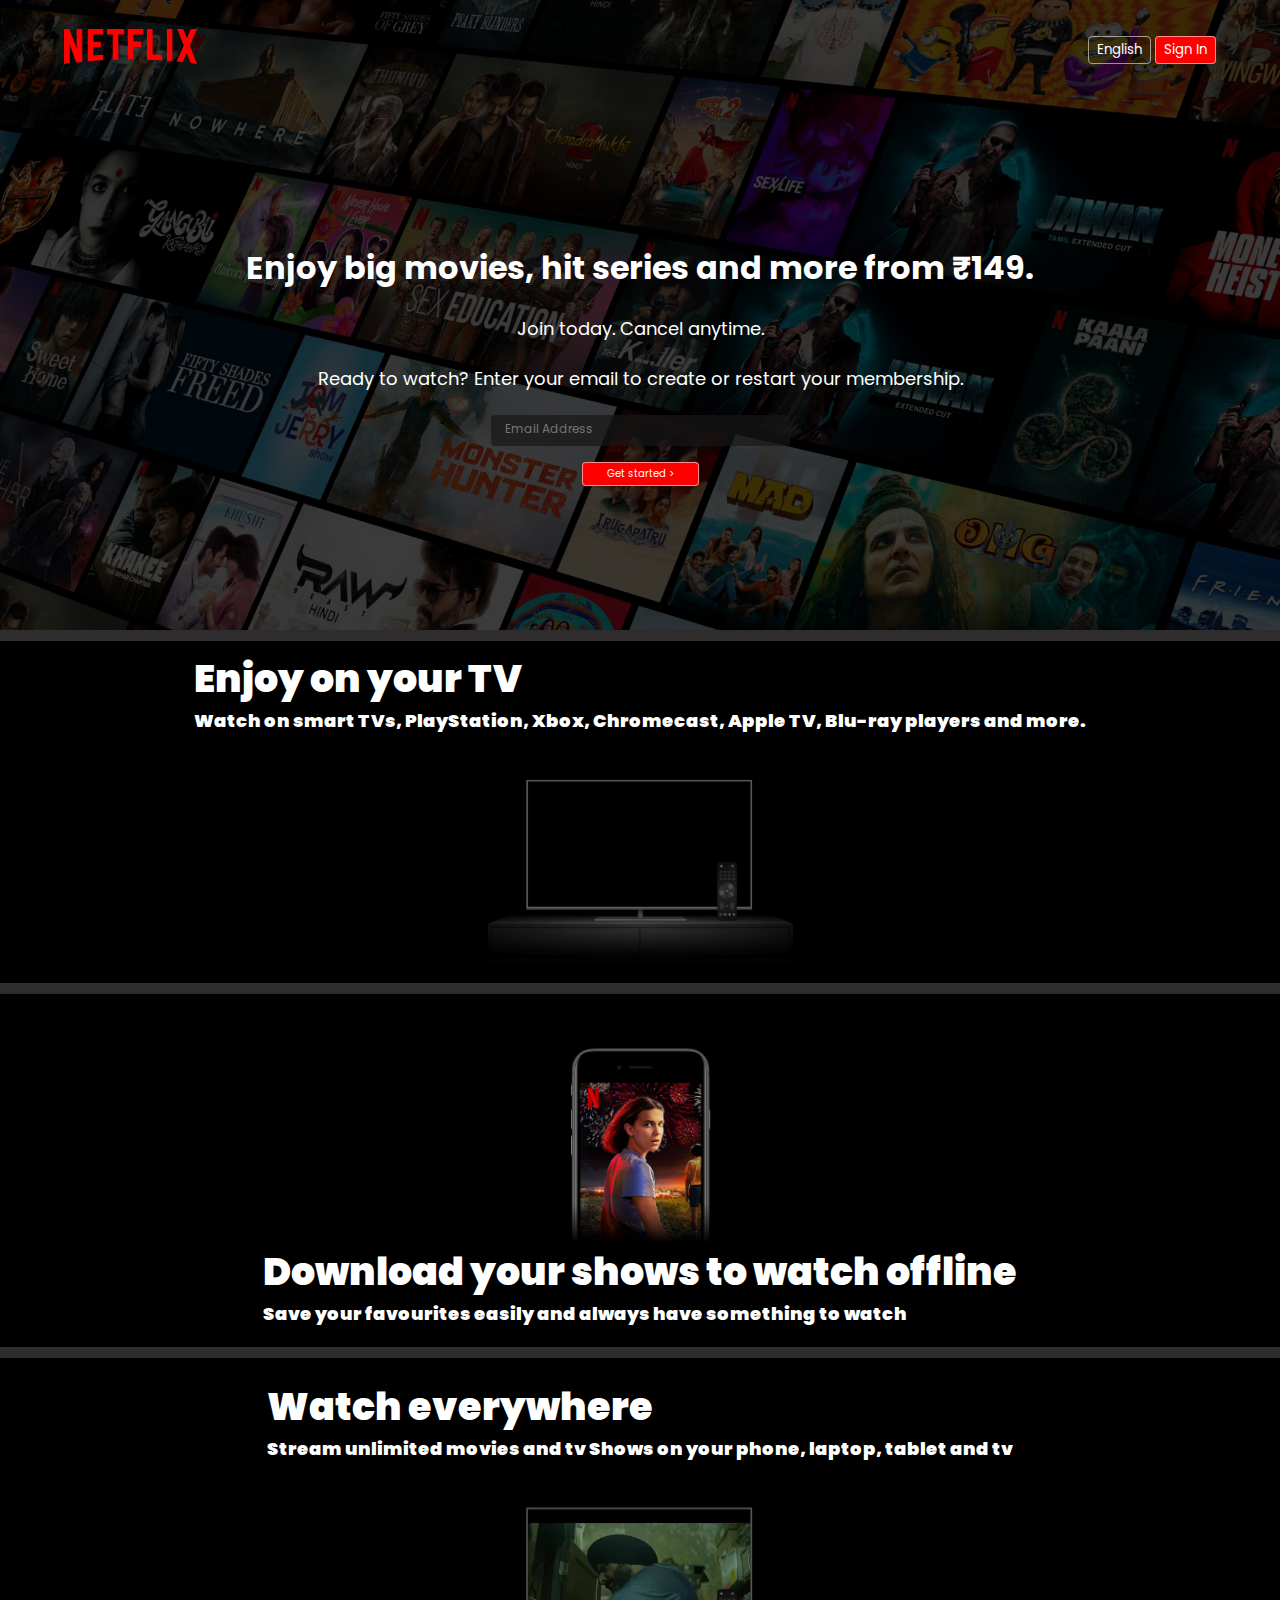
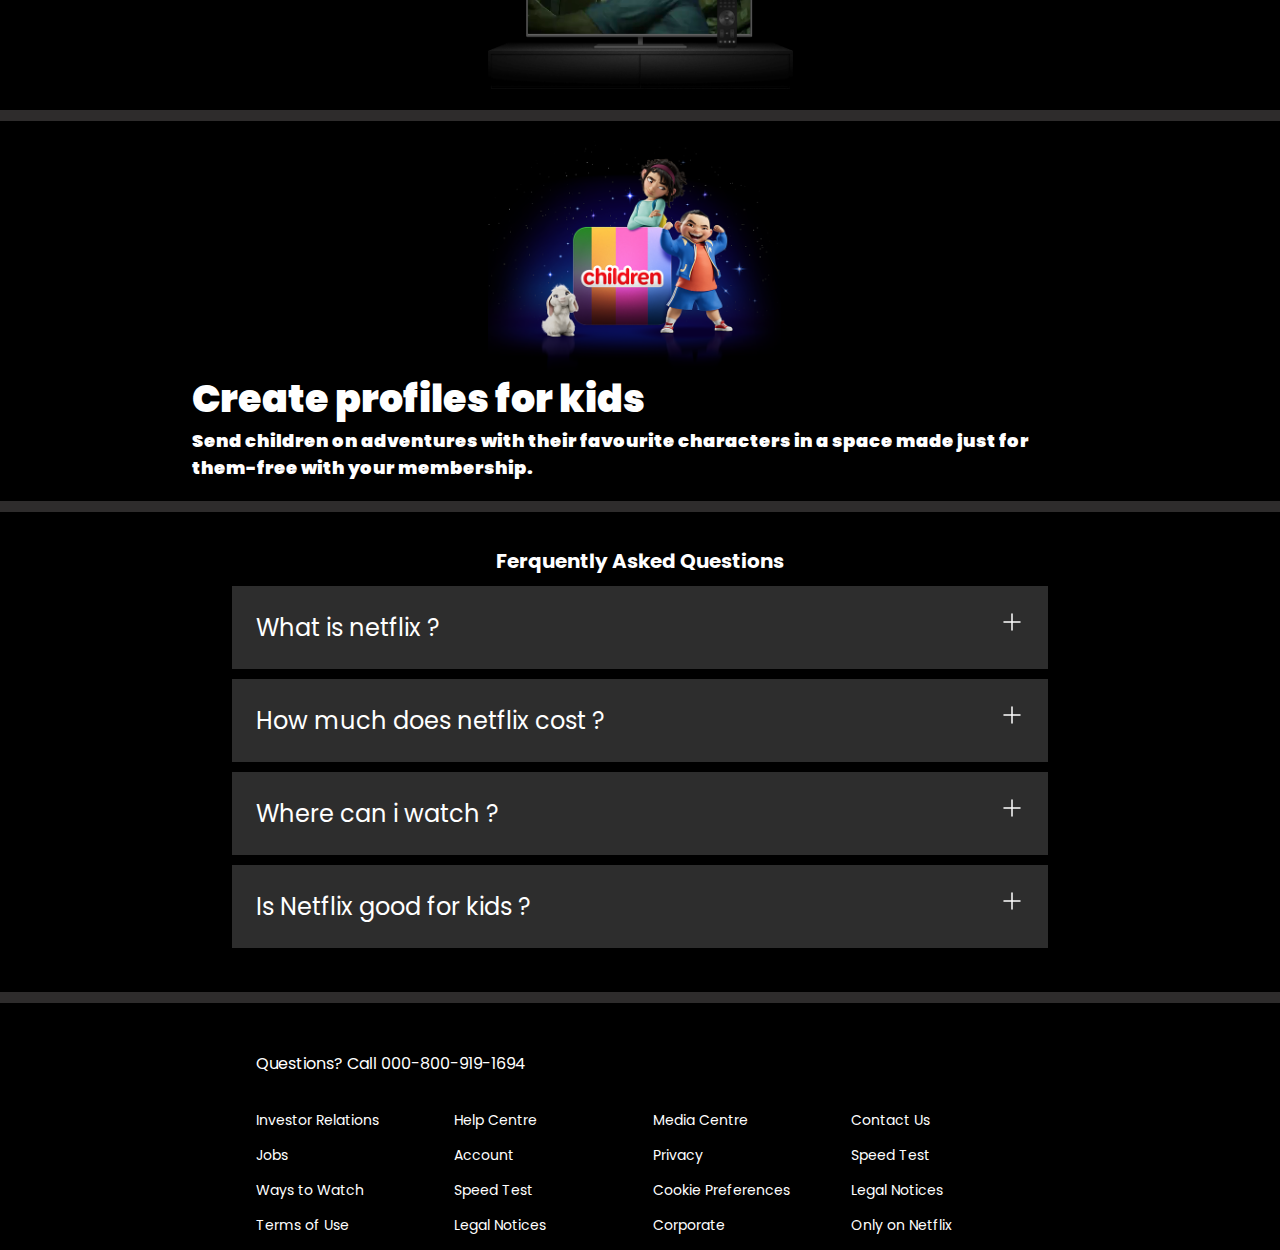
<file: Netflix Clone/index.html>
<!DOCTYPE html>
<html lang="en">

<head>
    <meta charset="UTF-8">
    <meta name="viewport" content="width=device-width, initial-scale=1.0">
    <title>
        Netflix - Watch TV Shows Online, Watch Movies Online
    </title>
    <link rel="stylesheet" href="style.css">
    <link rel="shortcut icon" href="favicon.ico" type="image/x-icon">
</head>

<body>
    <div class="main">
        <nav>
            <span><img width="53" src="assets/images/logo.svg" alt=""></span>
            <div class="felx">
                <button class="btn ">English</button>
                <button class="btn btn-red-sm">Sign In</button>
            </div>
        </nav>
        <div class="box">
        </div>
        <div class="hero">
            <span>Enjoy big movies, hit series and more from ₹149.</span>
            <span>Join today. Cancel anytime.</span>
            <span> Ready to watch? Enter your email to create or restart your membership.
            </span>
            <div class="hero-buttons">
                <input type="text" placeholder="Email Address">
                <button class="btn btn-red">Get started &gt;</button>
            </div>
        </div>
        <div class="sepration"></div>
    </div>

    <section class="first ">
        <div>
            <span>Enjoy on your TV</span>
            <span> Watch on smart TVs, PlayStation, Xbox, Chromecast, Apple TV, Blu-ray players and more.</span>
        </div>
        <div class="secImg">
            <img src="assets/images/box1.png" alt="">
        </div>
    </section>
    <div class="sepration"></div>
    <section class="first second">
        <div class="secImg">
            <img src="assets/images/box2.jpg" alt="">
        </div>
        <div>
            <span>Download your shows to watch offline</span>
            <span>Save your favourites easily and always have something to watch</span>
        </div>
    </section>
    <div class="sepration"></div>
    <section class="first third">
        <div>
            <span>Watch everywhere</span>
            <span> Stream unlimited movies and tv Shows on your phone, laptop, tablet and tv</span>
        </div>
        <div class="secImg">
            <img src="assets/images/box1.png" alt="">
            <video src="assets/videos/Video 53_assets_videos_video1.m4v" autoplay loop muted></video>
        </div>
    </section>
    <div class="sepration"></div>
    <section class="first fourth">
        <div class="secImg">
            <img src="assets/images/box4.png" alt="">
        </div>
        <div>
            <span>Create profiles for kids</span>
            <span> Send children on adventures with their favourite characters in a space made just for them-free with
                your membership.</span>
        </div>
    </section>
    <div class="sepration"></div>

    <section class="faq">
        <h2>Ferquently Asked Questions</h2>
        <div class="faqbox">
            <span>What is netflix ?</span>
            <svg xmlns="http://www.w3.org/2000/svg" width="24" height="24" viewBox="0 0 24 24" fill="white"
                class="injected-svg" data-src="https://cdn.hugeicons.com/icons/plus-sign-stroke-rounded.svg?v=1.0.1"
                xmlns:xlink="http://www.w3.org/1999/xlink" role="img" color="currentColor">
                <path d="M12 4V20M20 12H4" stroke="currentColor" stroke-width="1.5" stroke-linecap="round"
                    stroke-linejoin="round"></path>
            </svg>
        </div>
        <div class="faqbox">
            <span>How much does netflix cost ?</span>
            <svg xmlns="http://www.w3.org/2000/svg" width="24" height="24" viewBox="0 0 24 24" fill="white"
                class="injected-svg" data-src="https://cdn.hugeicons.com/icons/plus-sign-stroke-rounded.svg?v=1.0.1"
                xmlns:xlink="http://www.w3.org/1999/xlink" role="img" color="currentColor">
                <path d="M12 4V20M20 12H4" stroke="currentColor" stroke-width="1.5" stroke-linecap="round"
                    stroke-linejoin="round"></path>
            </svg>
        </div>
        <div class="faqbox">
            <span>Where can i watch ?</span>
            <svg xmlns="http://www.w3.org/2000/svg" width="24" height="24" viewBox="0 0 24 24" fill="white"
                class="injected-svg" data-src="https://cdn.hugeicons.com/icons/plus-sign-stroke-rounded.svg?v=1.0.1"
                xmlns:xlink="http://www.w3.org/1999/xlink" role="img" color="currentColor">
                <path d="M12 4V20M20 12H4" stroke="currentColor" stroke-width="1.5" stroke-linecap="round"
                    stroke-linejoin="round"></path>
            </svg>
        </div>
        <div class="faqbox">
            <span>Is Netflix good for kids ?</span>
            <svg xmlns="http://www.w3.org/2000/svg" width="24" height="24" viewBox="0 0 24 24" fill="white"
                class="injected-svg" data-src="https://cdn.hugeicons.com/icons/plus-sign-stroke-rounded.svg?v=1.0.1"
                xmlns:xlink="http://www.w3.org/1999/xlink" role="img" color="currentColor">
                <path d="M12 4V20M20 12H4" stroke="currentColor" stroke-width="1.5" stroke-linecap="round"
                    stroke-linejoin="round"></path>
            </svg>
        </div>
    </section>
    <div class="sepration"></div>


    <footer>
        <div class="questions">
            Questions? Call 000-800-919-1694
        </div>
        <div class="footer">
            <div class="footer-item">
                <a href="faq">Investor Relations</a>
                <a href="faq">Jobs</a>
                <a href="faq">Ways to Watch</a>
                <a href="faq">Terms of Use</a>
            </div>

            <div class="footer-item">
                <a href="faq">Help Centre</a>
                <a href="faq">Account</a>
                <a href="faq">Speed Test</a>
                <a href="faq">Legal Notices</a>
            </div>
            <div class="footer-item">
                <a href="faq">Media Centre</a>
                <a href="faq">Privacy</a>
                <a href="faq">Cookie Preferences</a>
                <a href="faq">Corporate</a>
            </div>

            <div class="footer-item">
                <a href="faq">Contact Us</a>
                <a href="faq">Speed Test</a>
                <a href="faq">Legal Notices</a>
                <a href="faq">Only on Netflix</a>
            </div>
        </div>
    </footer>
</body>

</html>
</file>
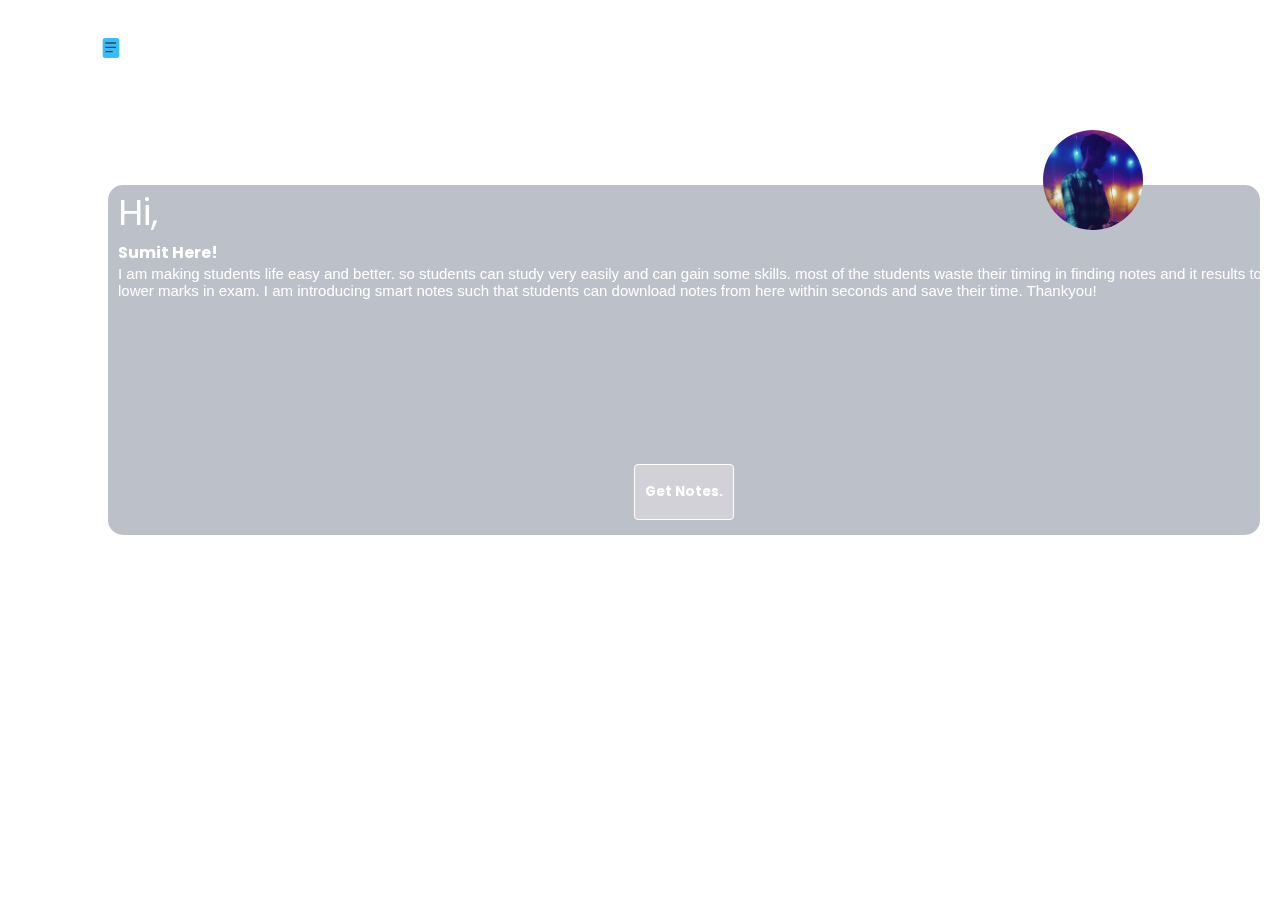
<file: Sumit website/index.html>
<!DOCTYPE html>
<html lang="en">

<head>
    <meta charset="UTF-8">
    <meta name="viewport" content="width=device-width, initial-scale=1.0">
    <title>Sumit's_smartnotes</title>
    <link rel="stylesheet" href="style.css">
    <link rel="icon" href="551885eb-59f3-4061-9c7b-40f2b1856a38.png">
</head>

<body>
    <nav>
        <span>
            <img src="assets/download.svg" alt="">
        </span>
        <div class="buttons">
            <button><a href="aboutme.html">About Me</a></button>
            <button><a href="contact.html">Contact</a></button>
        </div>
    </nav>

    <section>

        <div class="profile">
            <div class="text">
                <h1>Hi,</h1>
                <h2>Sumit Here!</h2>
                <p>I am making students life easy and better. so students can study very easily and can gain some skills. most of the students waste their timing in finding notes and it results to lower marks in exam. I am introducing smart notes such that students can download notes from here within seconds and save their time. Thankyou! </p>
            </div>
            <button><b><a href="">Get Notes.</a></b></button>

        </div>
        <img src="assets/Screenshot 2026-02-11 155408.png" alt="">
    </section>

</body>

</html>
</file>
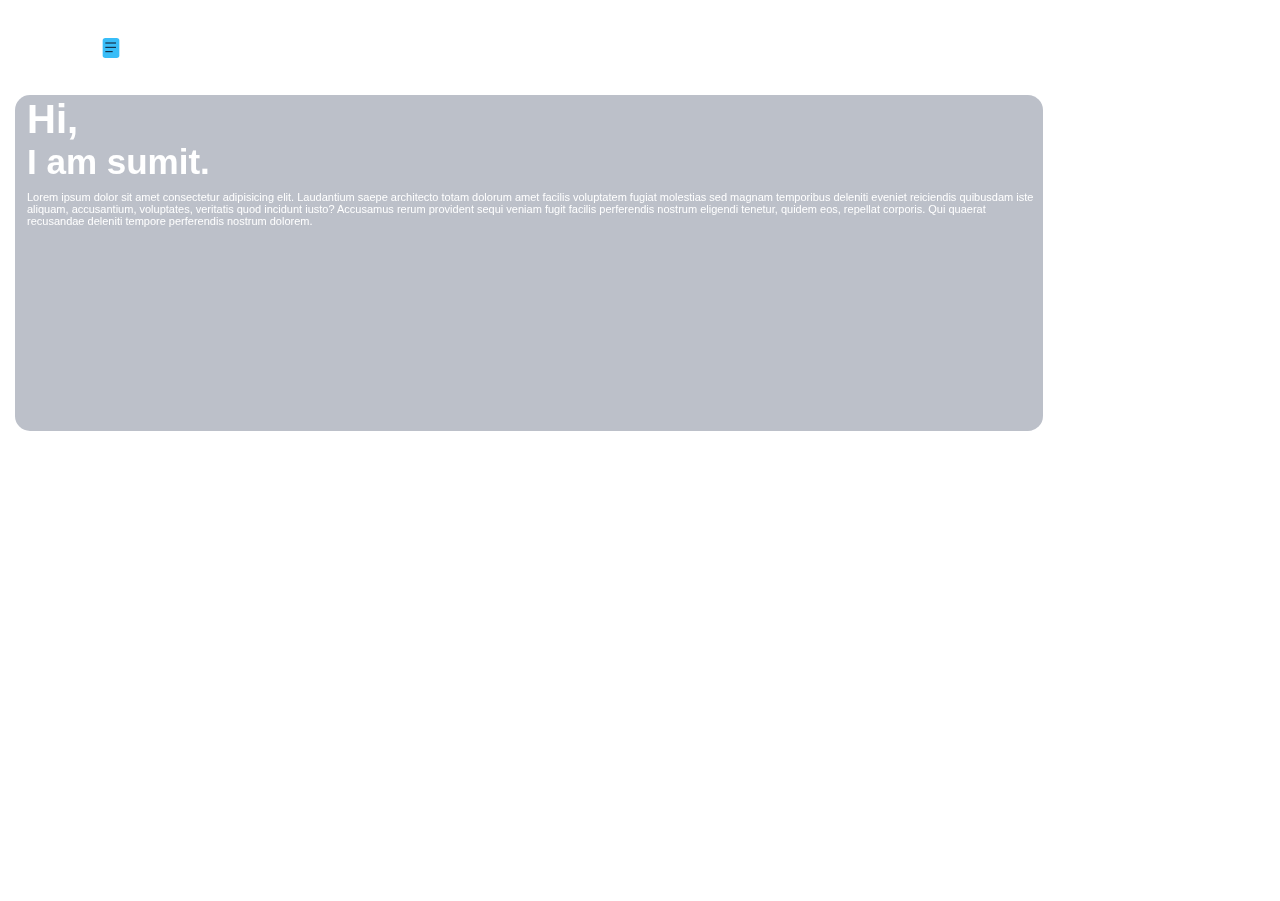
<file: Sumit website/aboutme.html>
<!DOCTYPE html>
<html lang="en">
<head>
    <meta charset="UTF-8">
    <meta name="viewport" content="width=device-width, initial-scale=1.0">
    <title>About me</title>
    <link rel="stylesheet" href="aboutme.css">
    <link rel="icon" href="551885eb-59f3-4061-9c7b-40f2b1856a38.png">
</head>
<body>
    <nav>
        <span>
            <img src="assets/download.svg" alt="">
        </span>
        <div class="buttons">
            <button><a href="index.html">home</a></button>
            <button><a href="contact.html">Contact</a></button>
        </div>
    </nav>
    <main>
        <h1>Hi,</h1>
        <h2>I am sumit.</h2>
        <p>Lorem ipsum dolor sit amet consectetur adipisicing elit. Laudantium saepe architecto totam dolorum amet facilis voluptatem fugiat molestias sed magnam temporibus deleniti eveniet reiciendis quibusdam iste aliquam, accusantium, voluptates, veritatis quod incidunt iusto? Accusamus rerum provident sequi veniam fugit facilis perferendis nostrum eligendi tenetur, quidem eos, repellat corporis. Qui quaerat recusandae deleniti tempore perferendis nostrum dolorem.
        </p>
    </main>
</body>
</html>
</file>
<file: Netflix Clone/style.css>
@import url('https://fonts.googleapis.com/css2?family=Poppins:ital,wght@0,100;0,200;0,300;0,400;0,500;0,600;0,700;0,800;0,900;1,100;1,200;1,300;1,400;1,500;1,600;1,700;1,800;1,900&display=swap');

* {
    margin: 0;
    padding: 0;
    font-family: "Poppins", sans-serif;
}

body {
    background-color: black;
}

.main {
    background-image: url(assets/images/bg.jpg);
    background-position: center center;
    background-size: max(1200px, 100vw);
    background-repeat: no-repeat;
    height: 70vh;
    position: relative;
}

.main .box {
    height: 70vh;
    width: 100%;
    opacity: 0.69;
    background-color: black;
    position: absolute;
    top: 0;
}

nav {
    max-width: 60vw;
    margin: auto;
    display: flex;
    justify-content: space-between;
    align-items: center;
    height: 100px;

}

nav img {
    width: 133px;
    position: relative;
    z-index: 1;
}

nav button {
    position: relative;
    z-index: 1;

}

.hero {
    /* font-family: "Poppins", sans-serif; */
    height: calc(100% - 100px);
    display: flex;
    justify-content: center;
    align-items: center;
    flex-direction: column;
    color: white;
    position: relative;
    z-index: 1;
    gap: 23px;
    padding: 0 30px;
}

.hero> :first-child {
    font-weight: bolder;
    font-size: 34px;
    text-align: center;
}

.hero> :nth-child(2) {
    font-weight: 400;
    font-size: 24px;
    text-align: center;
}

.hero> :nth-child(3) {
    font-weight: 400;
    font-size: 20px;
    text-align: center;
}

.sepration {
    height: 11px;
    background-color: rgb(46, 44, 44);
    position: relative;
    z-index: 20;
}

.btn {
    padding: 3px 8px;
    font-weight: 400;
    background-color: rgba(255, 255, 255, 0);
    color: white;
    border-radius: 4px;
    border: 1px solid rgba(255, 255, 255, 0.548);
    cursor: pointer;
}

.btn-red {
    background-color: red;
    color: white;
    padding: 3px 24px;
    font-size: 20px;
    font-weight: 400;
    border-radius: 4px;
}

.hero-buttons {
    display: flex;
    align-items: center;
    justify-content: center;
    gap: 16px;
}

.main input {
    padding: 10px 100px 10px 14px;
    color: white;
    font-weight: 400;
    font-size: 12px;
    border-radius: 4px;
    background-color: rgba(23, 23, 23, 0.7);
    border: rgba(23, 23, 23, 0.5);

}

.btn-red-sm {
    color: white;
    background-color: red;
}

.first {
    display: flex;
    justify-content: center;
    align-items: center;
    max-width: 70vw;
    margin: auto;
    color: white;
}

.secImg {
    position: relative;
}

.secImg img {
    width: 400px;
    position: relative;
    z-index: 10;
    /* width: 30vw; */
}

.secImg video {
    position: absolute;
    top: 54px;
    right: 21px;
    width: 363px;
    height: 190px;
}

section.first>div {
    display: flex;
    flex-direction: column;
}

section.first>div :first-child {
    font-size: 38px;
    font-weight: 900;
}

section.first>div :nth-child(2) {
    font-size: 18px;
    font-weight: 900;
}

.faq h2 {
    text-align: center;
    font-size: 38px;
}

.faq {
    background-color: black;
    padding: 34px;
    color: white;
}

.faqbox:hover {
    background-color: #414141;
}

.faqbox {
    transition: all 0.1s ease-out;
    font-size: 24px;
    display: flex;
    background-color: #2d2d2d;
    justify-content: space-between;
    padding: 24px;
    max-width: 60vw;
    margin: 10px auto;
    cursor: pointer;
}

footer {
    color: white;
    max-width: 60vw;
    margin: auto;
    padding: 14px;
}

footer .questions {
    padding: 34px 0;
}

@media screen and (max-width:1300px) {
    .btn-red {
        font-size: 10px;
    }

    .hero-buttons {
        display: flex;
        flex-direction: column;
        align-items: center;
        justify-content: center;
        gap: 16px;
    }

    .main input {
        padding: 5px 53px 8px 14px;
    }

    nav {
        max-width: 90vw;
    }

    .first {
        flex-wrap: wrap;
        padding-bottom: 20px;
        padding-top: 20px;
    }

    .secImg img {
        width: 305px;
        position: relative;
        z-index: 10;
        /* width: 30vw; */
    }

    .secImg video {

        width: 263px;
        height: 128px
    }

    .hero> :first-child {
        font-size: 32px;
    }

    .hero> :nth-child(2) {
        /* font-weight: 400; */
        font-size: 18px;
        /* text-align: center; */
    }

    .hero> :nth-child(3) {
        /* font-weight: 400; */
        font-size: 18px;
        /* text-align: center; */
    }

    .footer {

        display: grid;
        grid-template-columns: 1fr 1fr;
        gap: 25px;
    }
    .faq h2 {
    text-align: center;
    font-size: 20px;
 }
}


.footer {
    display: grid;
    grid-template-columns: 1fr 1fr 1fr 1fr;
    color: white;
}

.footer-item a {
    text-decoration: none;
    color: white;
    font-size: 14px;
}

.footer-item {
    display: flex;
    flex-direction: column;
    gap: 14px;
}
</file>
<file: Sumit website/style.css>
@import url('https://fonts.googleapis.com/css2?family=Poppins:ital,wght@0,100;0,200;0,300;0,400;0,500;0,600;0,700;0,800;0,900;1,100;1,200;1,300;1,400;1,500;1,600;1,700;1,800;1,900&family=SN+Pro:ital,wght@0,200..900;1,200..900&display=swap');

* {
    margin: 0px;
    padding: 0px;
    font-family: "Poppins", sans-serif;
}

body {
    background-image: url(https://i.pinimg.com/1200x/0f/70/7c/0f707c77bb856366b24b1404399e589a.jpg);
    background-repeat: no-repeat;
    background-size: max(1200px, 100vw);
    height: 100vh;
}

nav {
    padding: 8px;
    height: 80px;
    width: 95vw;
    display: flex;
    align-items: center;
    justify-content: space-between;
    margin: 10px auto;
    background-color: rgba(255, 247, 247, 0);
    border: 2px solid rgba(255, 247, 247, 0);
    backdrop-filter: blur(8px);
    border-radius: 7px;

}

span {
    display: flex;
    align-items: center;
    justify-content: center;
    width: 170px;
    height: 70px;
}

span img {
    width: 170px;
    height: 70px;
}

.buttons {
    display: flex;
    justify-content: center;
    align-items: center;
    gap: 10px;
    width: 180px;
    height: 70px;
}

.buttons a {
    text-decoration: none;
    color: white;
}

.buttons button {
    width: 170px;
    height: 30px;
    background-color: rgba(255, 247, 247, 0.02);
    border: 2px solid rgba(255, 247, 247, 0.02);
    backdrop-filter: blur(20px);
    border-radius: 13px;
    color: white;
    font-weight: 500;
    transition: 0.5s;

}

button:hover {
    background-color: rgba(255, 247, 247, 0.144);
    border: 2px solid rgba(255, 247, 247, 0.144);
    backdrop-filter: blur(20px);
    color: white;

}

section {
    display: flex;
    justify-content: right;
    margin-right: 20px;
    margin-top: 15px;
}

.profile {
    position: absolute;
    height: calc(90vh - 80px);
    width: 50vw;
    background-color: rgba(10, 25, 60, 0.274);
    backdrop-filter: blur(20px);
    border-radius: 13px;
    display: flex;
    flex-direction: column;
    align-items: center;
}

.text {
    display: flex;
    flex-direction: column;
    margin-top: 40px;
    margin-left: 190px;
    height: 100%;
    width: 500px;
    color: white;
}

.text :first-child {
    font-family: "Poppins", sans-serif;
    font-size: 80px;
    font-weight: 400;

}

.text :nth-child(2) {
    font-family: "Poppins", sans-serif;
    font-size: 50px;
}

.text :nth-child(3) {
    font-family: "SN Pro", sans-serif;
    font-size: 18px;
    font-weight: 500;
}

.profile button {
    margin-bottom: 15px;
    width: 170px;
    height: 50px;
    background-color: rgba(255, 247, 247, 0.322);
    border: 1px solid white;
    border-radius: 4px;
    color: white;
    font-weight: 500;
    transition: .5S;
}

.profile button b a {
    font-family: "Poppins", sans-serif;
    color: white;
    text-decoration: none;
}

section img {
    position: relative;
    top: 70px;
    left: -517px;
    height: 350px;
    width: 350px;
    border-radius: 100%;
}

.profile button:hover {
    color: white;
    background-color: rgb(42, 42, 173);
}

@media screen and (max-width:1300px) {
    body {
        background-image: url(https://i.pinimg.com/1200x/0f/70/7c/0f707c77bb856366b24b1404399e589a.jpg);
        background-repeat: no-repeat;
        background-size: cover;
        height: 99vh;
    }

    nav {
        padding: 8px;
        height: 55px;
        width: 85%;
        display: flex;
        align-items: center;
        justify-content: space-between;
        margin: 10px auto;
        background-color: rgba(255, 247, 247, 0);
        border: 2px solid rgba(255, 247, 247, 0);
        backdrop-filter: blur(8px);
        border-radius: 15px;

    }

    span {
        display: flex;
        align-items: center;
        justify-content: center;
        width: 100px;
        height: 50px;
    }

    span img {
        width: 100px;
        height: 50px;
    }

    .buttons {
        display: flex;
        justify-content: center;
        align-items: center;
        gap: 10px;
        width: 120px;
        height: 50px;
    }

    .buttons a {
        text-decoration: none;
        color: white;
        font-size: 9px;
    }

    .buttons button {
        width: 150px;
        height: 30px;
        background-color: rgba(255, 247, 247, 0.02);
        border: 2px solid rgba(255, 247, 247, 0.02);
        backdrop-filter: blur(20px);
        border-radius: 13px;
        color: white;
        font-weight: 600;
        transition: 0.5s;

    }

    button:hover {
        background-color: rgba(255, 247, 247, 0.144);
        border: 2px solid rgba(255, 247, 247, 0.144);
        backdrop-filter: blur(20px);
        color: white;

    }

    section {
        display: flex;
        justify-content: right;
        margin-right: 20px;
        margin-top: 100px;
    }

    .profile {
        position: absolute;
        height: calc(45vh - 55px);
        width: 90vw;
        background-color: rgba(10, 25, 60, 0.274);
        backdrop-filter: blur(20px);
        border-radius: 15px;
        display: flex;
        flex-direction: column;
        align-items: center;
    }

    .text {
        display: flex;
        flex-direction: column;
        margin: 0;
        margin-left: 20px;
        padding: 0;
        width: 90vw;
        color: white;
    }

    .text :first-child {
        font-family: "Poppins", sans-serif;
        font-size: 36px;
        font-weight: 400;

    }

    .text :nth-child(2) {
        font-family: "Poppins", sans-serif;
        font-size: 16px;
    }

    .text :nth-child(3) {
        font-family: "SN Pro", sans-serif;
        font-size: 15px;
        font-weight: 500;
    }

    .profile button {
        margin-bottom: 15px;
        width: 100px;
        height: 70px;
        background-color: rgba(255, 247, 247, 0.322);
        border: 1px solid white;
        border-radius: 4px;
        color: white;
        font-weight: 500;
        transition: .5S;
    }

    .profile button b a {
        font-family: "Poppins", sans-serif;
        color: white;
        text-decoration: none;
    }

    section img {
        position: relative;
        top: -55px;
        left: -117px;
        height: 100px;
        width: 100px;
        border-radius: 100%;
    }


}
</file>
<file: Sumit website/aboutme.css>
@import url('https://fonts.googleapis.com/css2?family=Poppins:ital,wght@0,100;0,200;0,300;0,400;0,500;0,600;0,700;0,800;0,900;1,100;1,200;1,300;1,400;1,500;1,600;1,700;1,800;1,900&family=SN+Pro:ital,wght@0,200..900;1,200..900&display=swap');

* {
    margin: 0px;
    padding: 0px;
    font-family: "Poppins", sans-serif;
}

body {
    background-image: url(https://i.pinimg.com/1200x/0f/70/7c/0f707c77bb856366b24b1404399e589a.jpg);
    background-repeat: no-repeat;
    background-size: max(1200px, 100vw);
    height: 100vh;
}

nav {
    padding: 8px;
    height: 80px;
    width: 95vw;
    display: flex;
    align-items: center;
    justify-content: space-between;
    margin: 10px auto;
    background-color: rgba(255, 247, 247, 0);
    border: 2px solid rgba(255, 247, 247, 0);
    backdrop-filter: blur(8px);
    border-radius: 7px;

}

span {
    display: flex;
    align-items: center;
    justify-content: center;
    width: 170px;
    height: 70px;
}

span img {
    width: 170px;
    height: 70px;
}

.buttons {
    display: flex;
    justify-content: center;
    align-items: center;
    gap: 10px;
    width: 180px;
    height: 70px;
}

.buttons a {
    text-decoration: none;
    color: white;
}

.buttons button {
    width: 170px;
    height: 30px;
    background-color: rgba(255, 247, 247, 0.02);
    border: 2px solid rgba(255, 247, 247, 0.02);
    backdrop-filter: blur(20px);
    border-radius: 13px;
    color: white;
    font-weight: 500;
    transition: 0.5s;

}

button:hover {
    background-color: rgba(255, 247, 247, 0.144);
    border: 2px solid rgba(255, 247, 247, 0.144);
    backdrop-filter: blur(20px);
    color: white;

}

main {
    margin-left: 15px;
    height: 75vh;
    width: 50vw;
    background-color: rgba(255, 247, 247, 0);
    border: 2px solid rgba(255, 247, 247, 0);
    backdrop-filter: blur(8px);
    border-radius: 20px;

}

main h1 {
    font-family: "SN Pro", sans-serif;
    color: white;
    margin-top: 10px;
    margin-bottom: 20px;
    margin-left: 10px;
    font-size: 60px;
    font-weight: 600;
}

main h2 {
    font-family: "SN Pro", sans-serif;
    color: white;
    margin-left: 10px;
    margin-bottom: 20px;
    font-size: 50px;
    font-weight: 600;
}

main p {
    font-family: "SN Pro", sans-serif;
    color: white;
    margin-top: 10px;
    margin-left: 10px;
    font-size: 24px;
    font-weight: 400;
}

@media screen and (max-width:1300px) {
    body {
        background-image: url(https://i.pinimg.com/1200x/0f/70/7c/0f707c77bb856366b24b1404399e589a.jpg);
        background-repeat: no-repeat;
        background-size: cover;
        height: 99vh;
    }

    nav {
        padding: 8px;
        height: 55px;
        width: 85%;
        display: flex;
        align-items: center;
        justify-content: space-between;
        margin: 10px auto;
        background-color: rgba(255, 247, 247, 0);
        border: 2px solid rgba(255, 247, 247, 0);
        backdrop-filter: blur(8px);
        border-radius: 15px;

    }

    span {
        display: flex;
        align-items: center;
        justify-content: center;
        width: 100px;
        height: 50px;
    }

    span img {
        width: 100px;
        height: 50px;
    }

    .buttons {
        display: flex;
        justify-content: center;
        align-items: center;
        gap: 10px;
        width: 120px;
        height: 50px;
    }

    .buttons a {
        text-decoration: none;
        color: white;
        font-size: 9px;
    }

    .buttons button {
        width: 150px;
        height: 30px;
        background-color: rgba(255, 247, 247, 0.02);
        border: 2px solid rgba(255, 247, 247, 0.02);
        backdrop-filter: blur(20px);
        border-radius: 13px;
        color: white;
        font-weight: 600;
        transition: 0.5s;

    }

    button:hover {
        background-color: rgba(255, 247, 247, 0.144);
        border: 2px solid rgba(255, 247, 247, 0.144);
        backdrop-filter: blur(20px);
        color: white;

    }

    main {
        margin-left: 15px;
        height: calc(43vh - 55px);
        width: 80vw;
        background-color: rgba(10, 25, 60, 0.274);
        backdrop-filter: blur(20px);
        border-radius: 15px;
    }

    main h1 {
        font-family: "SN Pro", sans-serif;
        color: white;
        margin-top: 0px;
        margin-bottom: 0px;
        margin-left: 10px;
        font-size: 40px;
        font-weight: 600;
    }

    main h2 {
        font-family: "SN Pro", sans-serif;
        color: white;
        margin-left: 10px;
        margin-bottom: 0px;
        font-size: 35px;
        font-weight: 600;
    }

    main p {
        font-family: "SN Pro", sans-serif;
        color: white;
        margin-top: 9px;
        margin-left: 10px;
        font-size: 11px;
        font-weight: 400;
    }
}
</file>
